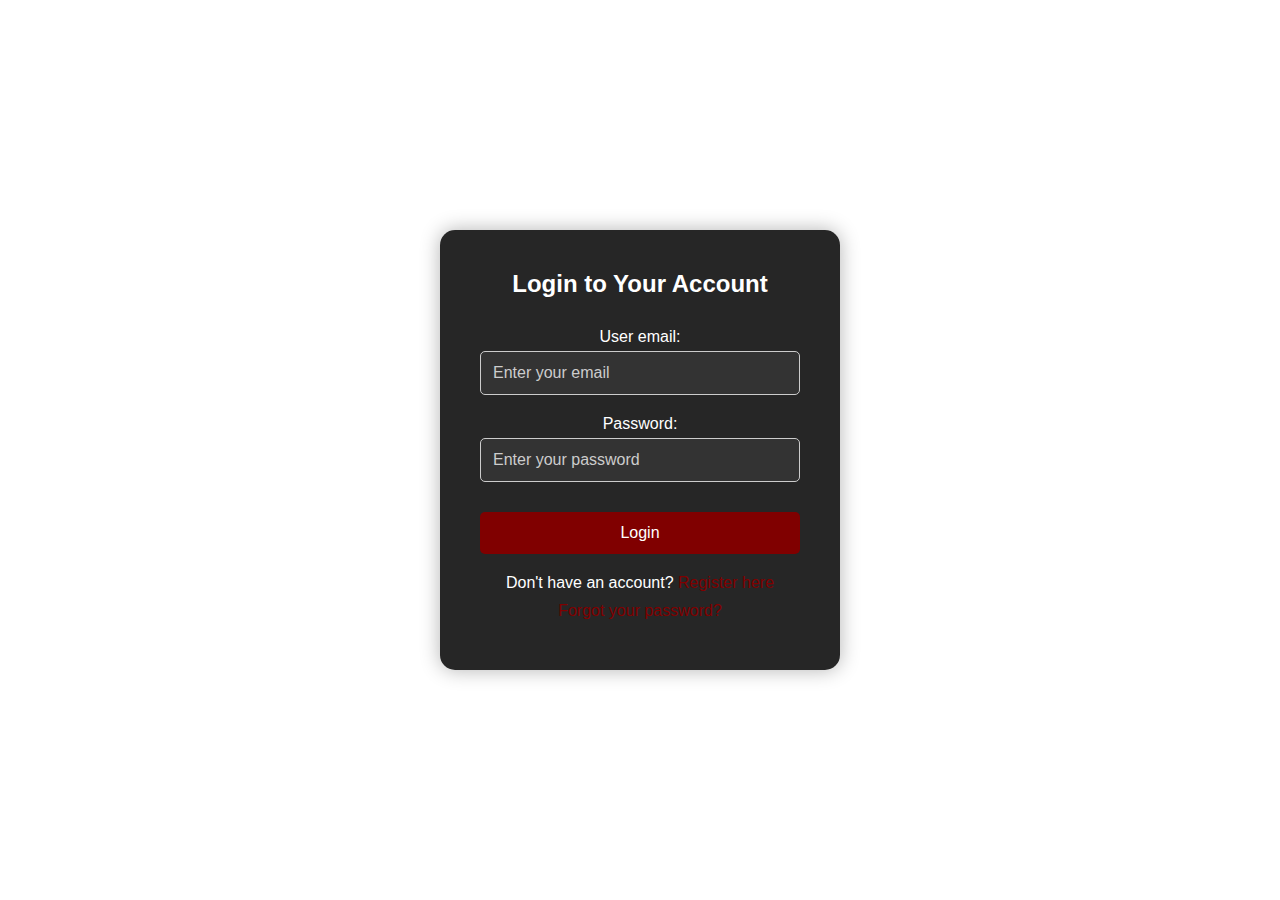
<file: views/login.html>
<!DOCTYPE html>
<html lang="en">
<head>
    <meta charset="UTF-8">
    <meta name="viewport" content="width=device-width, initial-scale=1.0">
    <title>Login - ShopNow</title>
    <link rel="stylesheet" href="/sty2.css">
</head>
<body>

    <section class="login-form-section">
        <div class="login-form-container">
            <div class="login-form-box">
                <h2>Login to Your Account</h2>
                <form id="loginForm" action="/login" method="POST">
                    <div class="form-group">
                        <label for="email">User email:</label>
                        <input type="text" id="email" name="email" placeholder="Enter your email" required>
                    </div>
                    <div class="form-group">
                        <label for="password">Password:</label>
                        <input type="password" id="password" name="password" placeholder="Enter your password" required>
                    </div>
                    <button type="submit" class="btn">Login</button>
                </form>
                <div class="extra-links">
                    <p>Don't have an account? <a href="reg.html">Register here</a></p>
                    <p><a href="#">Forgot your password?</a></p>
                </div>
            </div>
        </div>
    </section>

    <script>
        document.addEventListener('DOMContentLoaded', function() {
            document.getElementById('loginForm').addEventListener('submit', function(e) {
                e.preventDefault(); 

                const email = document.getElementById('email').value;
                const password = document.getElementById('password').value;

                const loginData = {
                    email: email,
                    password: password
                };

                fetch('/login', {
                    method: 'POST',
                    headers: {
                        'Content-Type': 'application/json'
                    },
                    body: JSON.stringify(loginData)
                })
                .then(response => {
                    if (response.ok) {
                        window.location.href = '/home'; 
                    } else {
                        return response.json().then(err => {
                            alert(err.message); 
                        });
                    }
                })
                .catch(error => {
                    alert('Error: ' + error.message);
                });
            });
        });
    </script>

</body>
</html>
</file>
<file: sty2.css>
/* Basic Reset */
* {
    margin: 0;
    padding: 0;
    box-sizing: border-box;
  }
  
  /* Global Styles */
  body, html {
    height: 100%;
    font-family: Arial, sans-serif;
  }
  
  body {
    display: flex;
    justify-content: center;
    align-items: center;
    background: url('https://i.pinimg.com/564x/9f/42/2a/9f422a81ec5c2e6e3278fb9d476a59f8.jpg') no-repeat center center/cover; /* Ensure this path is correct */
    color: #333;
    height: 100vh; /* Ensures the background covers the whole viewport */
  }
  
  /* Login Form Section */
  .login-form-section {
    display: flex;
    justify-content: center;
    align-items: center;
    height: 100vh;
    width: 100%;
  }
  
  .login-form-container {
    display: flex;
    justify-content: center;
    align-items: center;
    width: 100%;
  }
  
  /* Styling the login form box */
  .login-form-box {
    background-color: rgba(0, 0, 0, 0.85); /* Black background with some transparency */
    padding: 40px;
    border-radius: 15px;
    box-shadow: 0 0 20px rgba(0, 0, 0, 0.3);
    width: 400px;
    text-align: center;
    color: white; /* Makes text inside the box white */
  }
  
  .login-form-box h2 {
    margin-bottom: 30px;
    color: white; /* Heading text white */
  }
  
  .form-group {
    margin-bottom: 20px;
  }
  
  .form-group label {
    display: block;
    margin-bottom: 5px;
    font-size: 16px;
    color: white; /* Label text white */
  }
  
  .form-group input {
    width: 100%;
    padding: 12px;
    border: 1px solid #ccc;
    border-radius: 5px;
    font-size: 16px;
    background-color: #333; /* Dark input background */
    color: white; /* White text inside input */
  }
  
  .form-group input::placeholder {
    color: #ccc; /* Light color for placeholder */
  }
  
  .form-group input:focus {
    border-color: maroon; /* Orange border on focus */
    outline: none;
  }
  
  .btn {
    width: 100%;
    padding: 12px;
    background-color: maroon;
    color: white;
    border: none;
    border-radius: 5px;
    font-size: 16px;
    cursor: pointer;
    margin-top: 10px;
    transition: background-color 0.3s;
  }
  
  .btn:hover {
    background-color: maroon;
  }
  
  .extra-links {
    margin-top: 20px;
  }
  
  .extra-links p {
    margin-bottom: 10px;
    color: white; /* Links text color white */
  }
  
  .extra-links a {
    color: maroon;
    text-decoration: none;
  }
  
  .extra-links a:hover {
    text-decoration: underline;
  }
</file>
